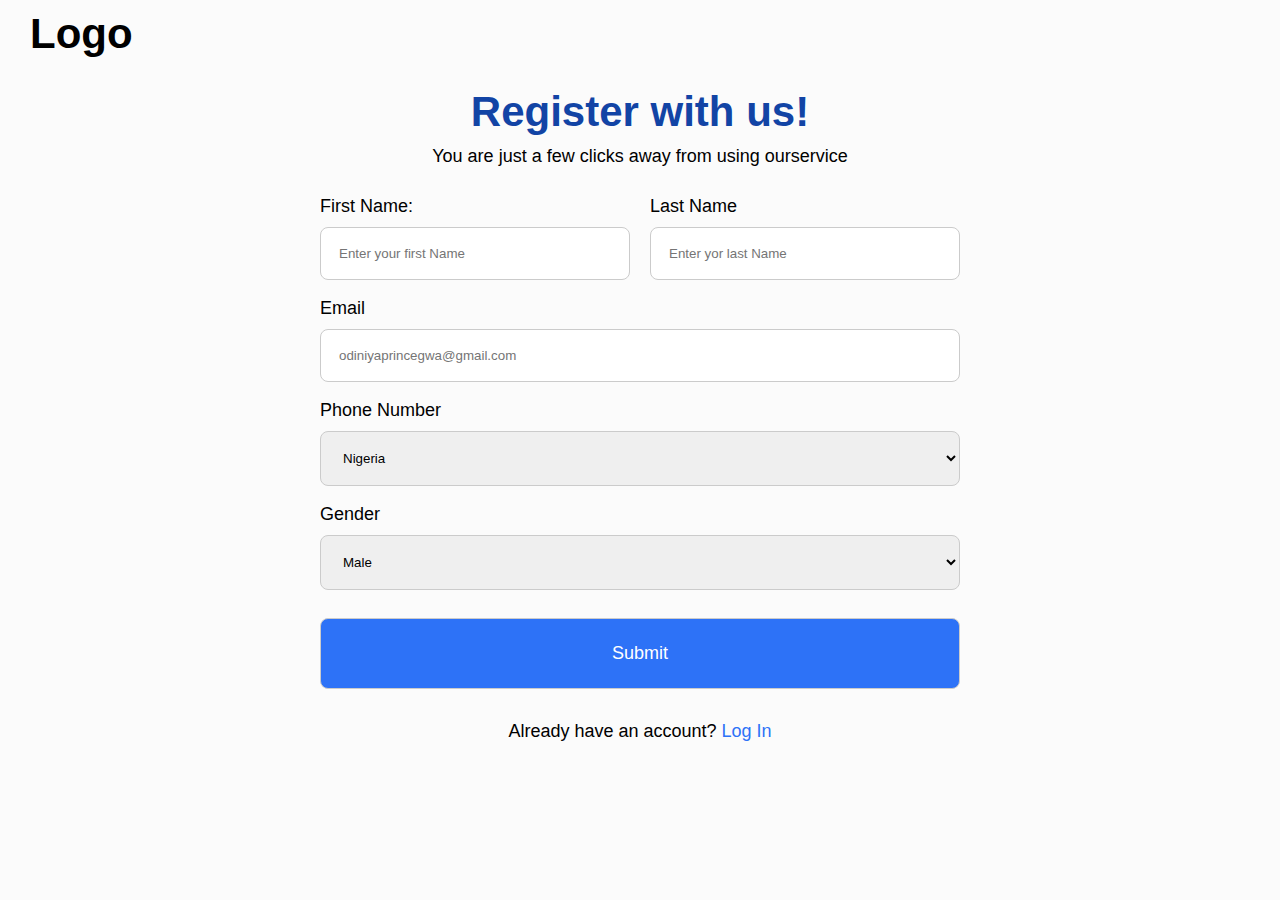
<file: index.html>
<!DOCTYPE html>
<html lang="en">
  <head>
    <meta charset="UTF-8" />
    <meta http-equiv="X-UA-Compatible" content="IE=edge" />
    <meta name="viewport" content="width=device-width, initial-scale=1.0" />
    <link rel="stylesheet" href="CSS/style.css" />
    <title>User management service | Developer of value</title>
  </head>
  <body>
    <main>
      <h1 class="logo">Logo</h1>
      <div class="form-control sign-up">
        <div class="form-head">
          <h3>Register with us!</h3>
          <p>You are just a few clicks away from using ourservice</p>
        </div>
        <div class="myform">
          <form action="">
            <div class="names">
              <div class="fname">
                <label for="first-name">First Name:</label>
                <input
                  type="text"
                  name="first-name"
                  id="fname"
                  placeholder="Enter your first Name" required
                />
              </div>
              <div class="lname">
                <label for="lname">Last Name</label>
                <input type="text" name="last-name" id="lname" placeholder="Enter yor last Name" required/>
              </div>
            </div>
            <div class="email">
              <label for="mail">Email</label>
              <input type="email" name="email" placeholder="odiniyaprincegwa@gmail.com" required/>
            </div>
            <div class="country">
              <label for="select">Phone Number</label>
              <select name="select" id="select">
                <option value="Nigeria">Nigeria</option>
                <option value="Ghana">Ghana</option>
                <option value="Togo">Togo</option>
                <option value="Cameroon">Cameroon</option>
              </select>
            </div>
            <label for="select">Gender</label>
              <select name="select" id="select">
                <option value="select">Male</option>
                <option value="Nigeria">female</option>
                <option value="Ghana">other</option>
              </select>
            </div>
            <div >
              <input type="submit" name="submit" class="button">
            </div>
          </form>
          <div class="question">
            <p class="join">Already have an account? <span>Log In</span></p>
          </div>
        </div>
       <div class="form-login">
        
       </div>
      </div>
    </main>
  </body>
</html>
</file>
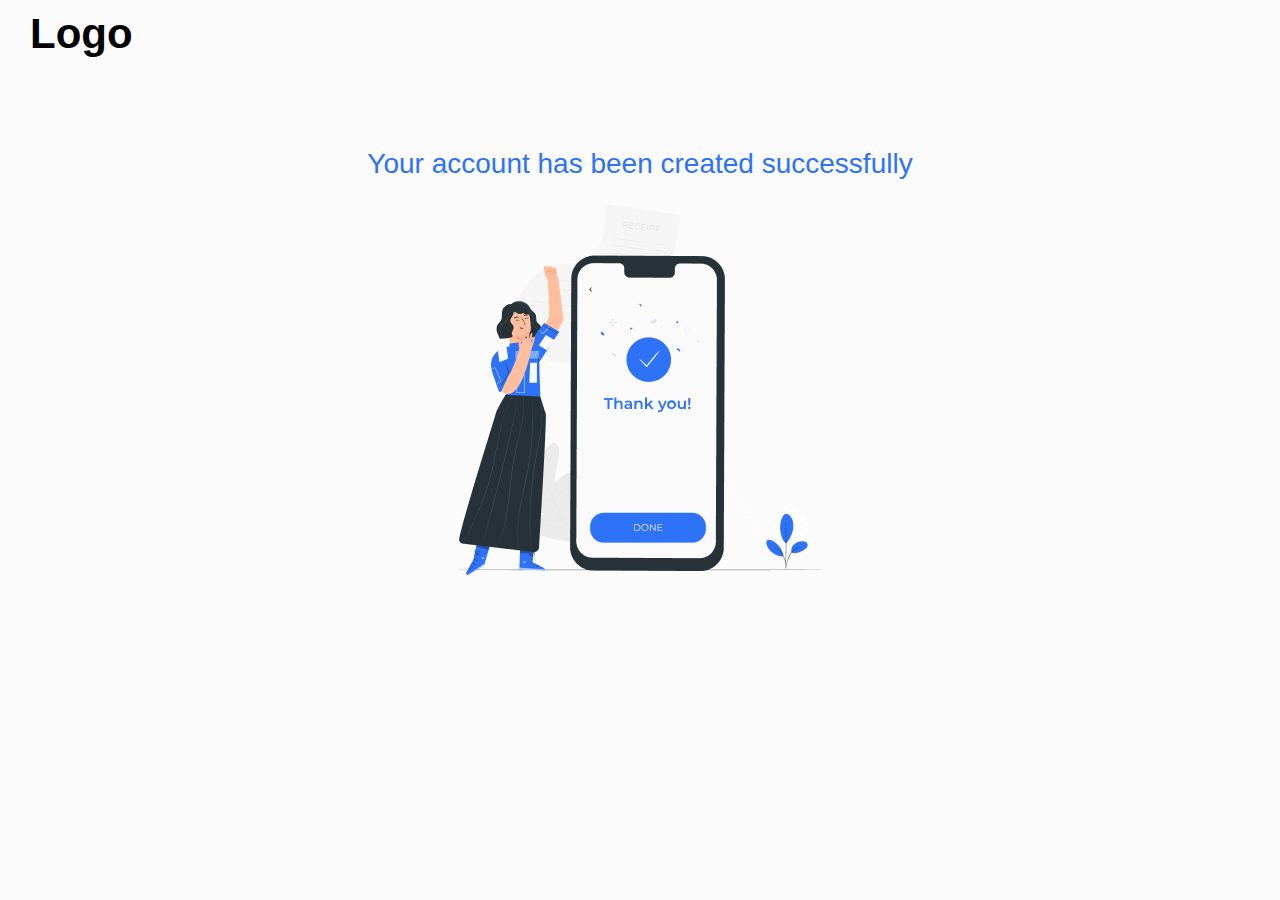
<file: comfirmation.html>
<!DOCTYPE html>
<html lang="en">
  <head>
    <meta charset="UTF-8" />
    <meta http-equiv="X-UA-Compatible" content="IE=edge" />
    <meta name="viewport" content="width=device-width, initial-scale=1.0" />
    <link rel="stylesheet" href="CSS/style.css" />
    <title>User management service | Developer of value</title>
  </head>
  <body>
    <main>
      <h1 class="logo">Logo</h1>
      <div id="message">
        <p class="msg-text">Your account has been created successfully</p>
        <img src="img/pana.png" alt=" success message" />
      </div>
      <div class="table-wrapper"></div>
    </main>
  </body>
</html>
</file>
<file: CSS/style.css>
* {
  margin: 0;
  padding: 0;
  box-sizing: border-box;
}

html {
  font-size: 10px;
}

body {
  font-family: sans-serif;
  background-color: #fbfbfb;
}

.logo {
  font-size: 42px;
  padding: 10px 30px;
}
.form-control {
  width: 50%;
  margin: auto;
}
.form-head {
  text-align: center;
  margin-bottom: 24px;
}
.form-head h3 {
  font-size: 42px;
  font-weight: 600;
  margin: 20px 0 4px 0;
  color: #1244a5;
}
.form-head p {
  font-size: 18px;
  line-height: 1.8;
}
form label {
  display: block;
  font-size: 18px;
  margin-bottom: 10px;
}
form .names {
  display: flex;
  align-items: center;
  gap: 20px;
}

form .names .fname {
  flex: 1;
}
form .names .lname {
  flex: 1;
}
form input,
select,
.button {
  width: 100%;
  margin-bottom: 18px;
  padding: 18px 18px;
  border-radius: 8px;
  /* height: 50px; */
  outline: none;
  border: 1px solid #cbcbcb;
  display: inline-block;
}
.button {
  margin-top: 10px;
  background-color: #2d72f7;
  color: #fff;
  padding: 24px 0;
  text-align: center;
  font-size: 18px;
  display: block;
  transition: background 0.5s;
  cursor: pointer;
}

.button:hover {
  background-color: #0346ca;
}
.question {
  text-align: center;
  font-size: 18px;
  margin: 32px 0 92px 0;
}
.question span {
  color: #2d72f7;
  font-weight: 500;
  cursor: pointer;
  transition: background 0.5s;
}
.question span:hover {
  color: #0346ca;
  font-weight: 700;
}
/**************************************************************************/
/* SUCCESS MESSAGE*/

#message {
  margin: 80px auto;
  max-width: 90%;
  width: 100%;
  text-align: center;
  overflow: hidden;
}
.msg-text {
  font-size: 28px;
  font-weight: 400;
  margin-bottom: 24px;
  color: #2d72f7;
}
/**************************************************************************/

/**************************************************************************/

@media only screen and (max-width: 920px) {
  form .names {
    flex-direction: column;
    align-items: stretch;
  }
  .form-control {
    width: 80%;
  }
}

@media only screen and (max-width: 520px) {
  .logo {
    font-size: 34px;
  }
  .form-head h3 {
    font-size: 32px;
  }
  .form-head p {
    font-size: 16px;
    line-height: 1.8;
  }
}
@media only screen and (max-width: 380px) {
  button {
    padding: 20px 0;
  }
  .form-head h3 {
    font-size: 24px;
  }
  .question {
    font-size: 14px;
  }
  .form-head p {
    font-size: 10px;
    margin-bottom: 24px;
  }
}
/**************************************************************************/
@media only screen and (max-width: 620px) {
  .msg-text {
    font-size: 24px;
  }
}
@media only screen and (max-width: 380px) {
  .msg-text {
    font-size: 18px;
  }
}
@media only screen and (max-width: 320px) {
  .msg-text {
    font-size: 18px;
    text-align: center;
    width: 100%;
  }
}
/**************************************************************************/
</file>
